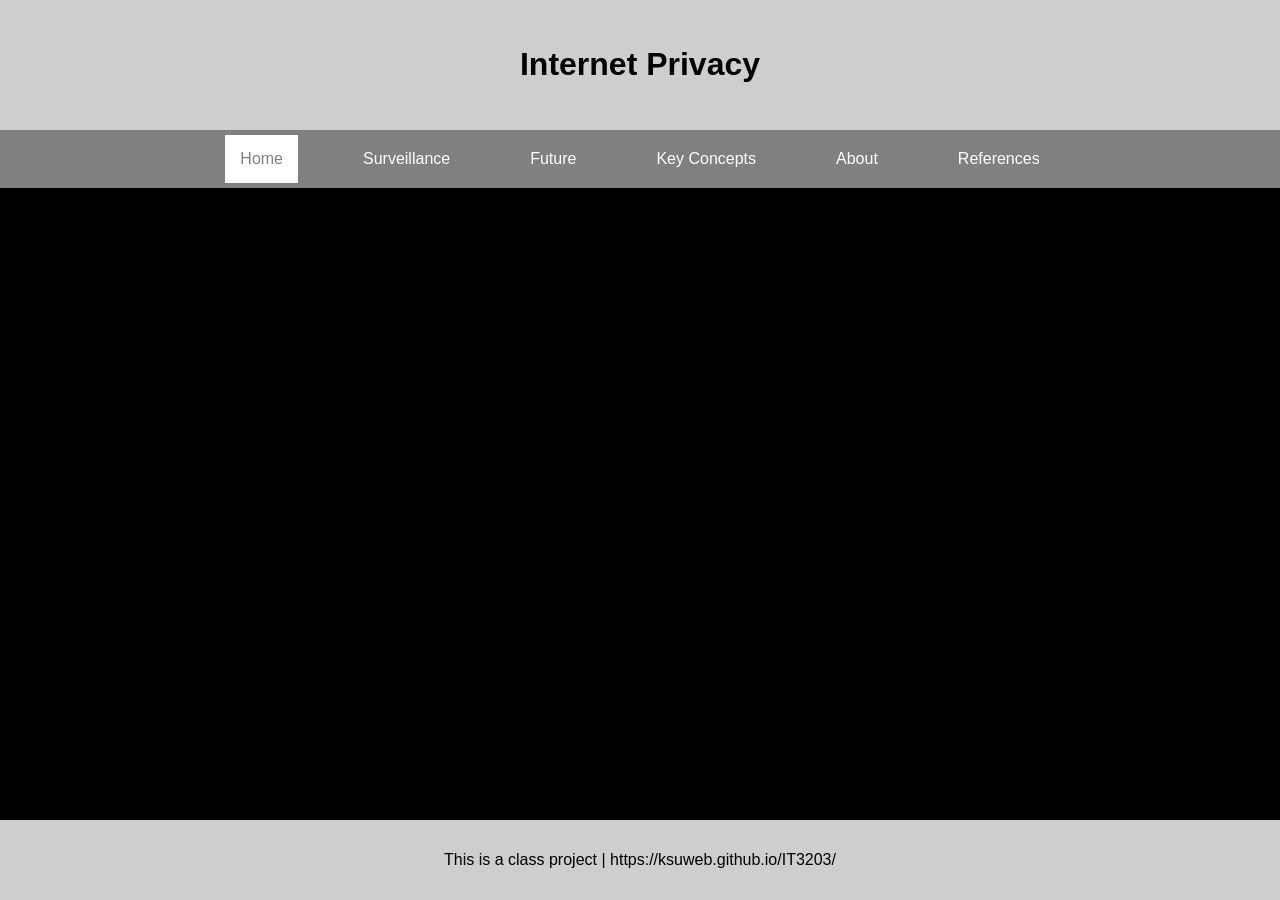
<file: Index.html>
<!DOCTYPE html>
<html lang="en">
    <head>
        <meta charset="UTF-8">
        <title>Home</title>
        <link rel="stylesheet" href="style.css">
    </head>
    <body>
        <header>
           <h1>Internet Privacy</h1>
        </header>
        <nav>
            <a href="Index.html" class="active">Home</a>
            <a href="surveillance.html">Surveillance</a>
            <a href="future.html">Future</a>
            <a href="key-concepts.html">Key Concepts</a>
            <a href="about.html">About</a>
            <a href="references.html">References</a>
        </nav>
        <main class = content>
            
        </main>
        <footer><p>This is a class project | https://ksuweb.github.io/IT3203/</p></footer>
    </body>
    
</html>
</file>
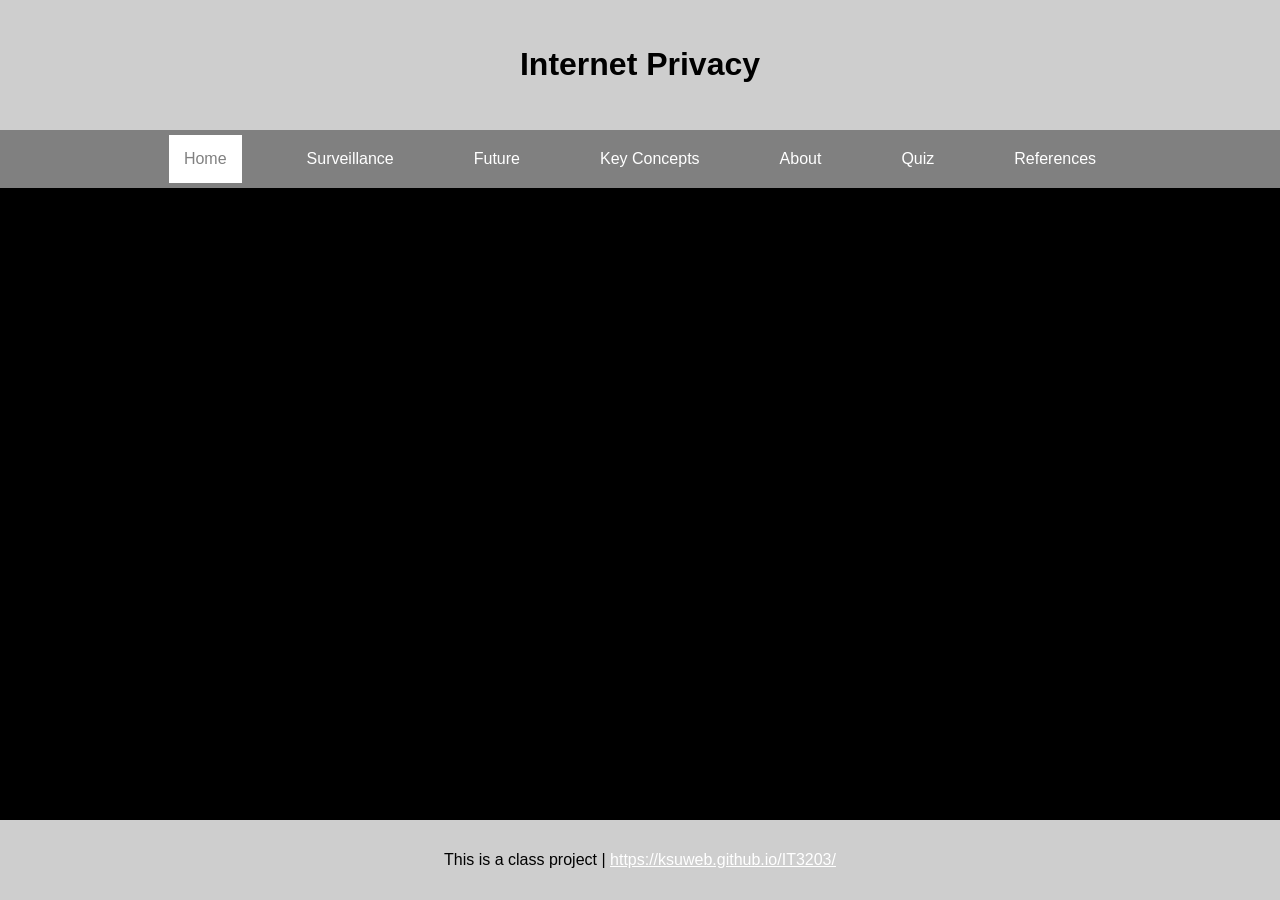
<file: index.html>
<!DOCTYPE html>
<html lang="en">
    <head>
        <meta charset="UTF-8">
        <title>Home</title> <!-- The title that appears on the browser tab -->
        <link rel="stylesheet" href="style.css"> <!-- Connects this HTML file to the external CSS stylesheet  -->
    </head>
    <body>
        <div class="top-bar"> <!-- Adds a sticky top bar to the page -->
        <header> 
           <h1>Internet Privacy</h1> <!-- Top banner of the website -->
        </header>
        <nav>
            <a href="index.html" class="active">Home</a> <!-- class="active" marks this link as the current page so it stays highlighted -->
            <a href="surveillance.html">Surveillance</a>
            <a href="future.html">Future</a>
            <a href="key-concepts.html">Key Concepts</a>
            <a href="about.html">About</a>
            <a href="quiz.html">Quiz</a>
            <a href="references.html">References</a>
        </nav>
        </div>
        <main class = content> <!-- class="content" connects to the .content CSS rule for spacing and layout -->
            
        </main>
        <footer><p>This is a class project | <a href="https://ksuweb.github.io/IT3203/">https://ksuweb.github.io/IT3203/</a></p></footer>
    </body>
    
</html>
</file>
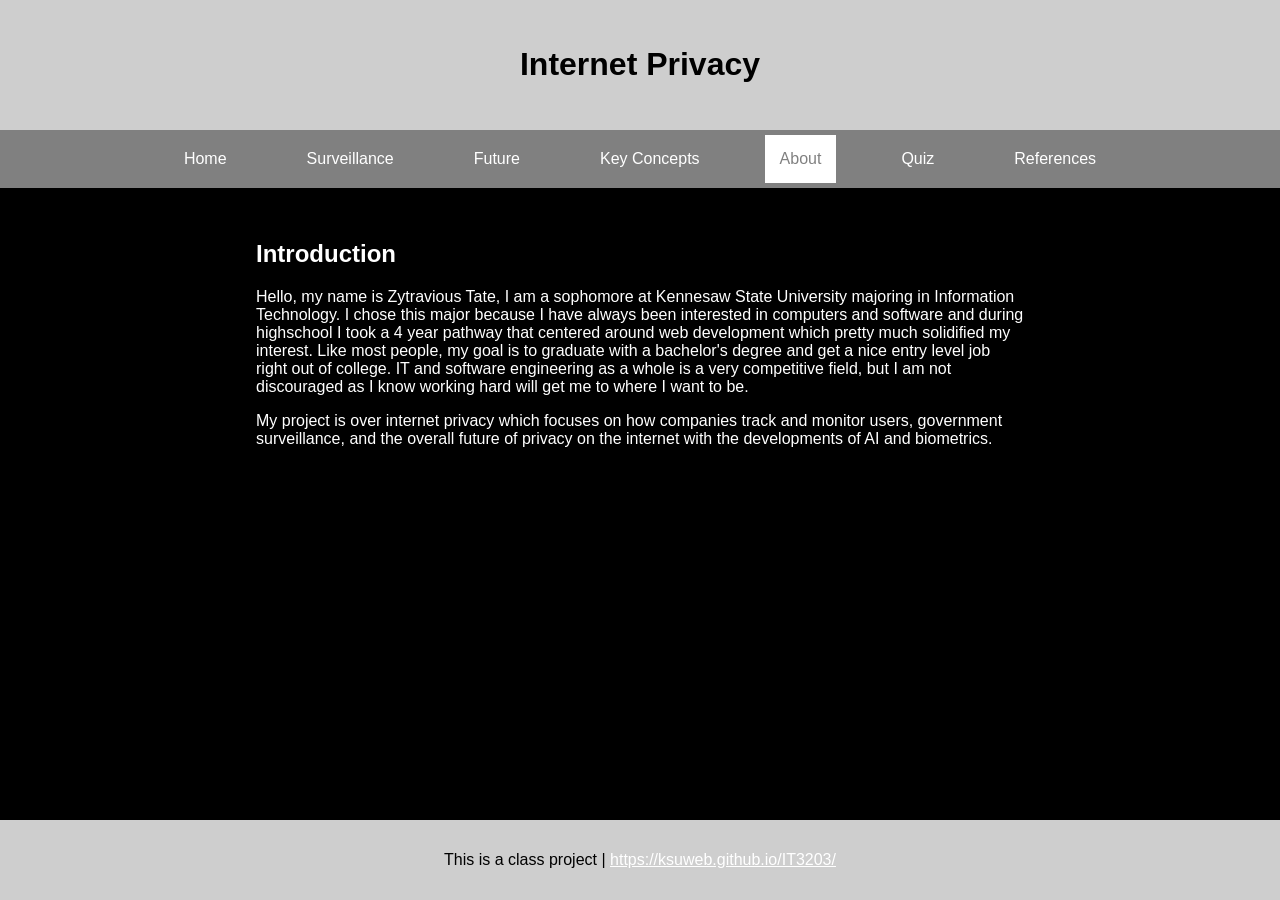
<file: about.html>
<!DOCTYPE html>
<html lang="en">
    <head>
        <meta charset="UTF-8">
        <title>About</title> <!-- The title that appears on the browser tab -->
        <link rel="stylesheet" href="style.css"> <!-- Connects this HTML file to the external CSS stylesheet  -->
    </head>
    <body>
        <div class="top-bar"> <!-- Adds a sticky top bar to the page -->
        <header>
           <h1>Internet Privacy</h1> <!-- Top banner of the website -->
        </header>
        <nav>
            <a href="index.html">Home</a>
            <a href="surveillance.html">Surveillance</a>
            <a href="future.html">Future</a>
            <a href="key-concepts.html">Key Concepts</a>
            <a href="about.html" class="active">About</a> <!-- class="active" marks this link as the current page so it stays highlighted -->
            <a href="quiz.html">Quiz</a>
            <a href="references.html">References</a>
        </nav>
        </div>
        <main class = content> <!-- class="content" connects to the .content CSS rule for spacing and layout -->
            <h2>Introduction</h2>
            <p>Hello, my name is Zytravious Tate, I am a sophomore at Kennesaw State University majoring in Information Technology. I chose this major because I have always been interested in computers and software and during highschool I took a 4 year pathway that centered around web development which pretty much solidified my interest. Like most people, my goal is to graduate with a bachelor's degree and get a nice entry level job right out of college. IT and software engineering as a whole is a very competitive field, but I am not discouraged as I know working hard will get me to where I want to be.</p>
            <p>My project is over internet privacy which focuses on how companies track and monitor users, government surveillance, and the overall future of privacy on the internet with the developments of AI and biometrics.</p>
        </main>
        <footer><p>This is a class project | <a href="https://ksuweb.github.io/IT3203/">https://ksuweb.github.io/IT3203/</a></p></footer>
    </body>
    
</html>
</file>
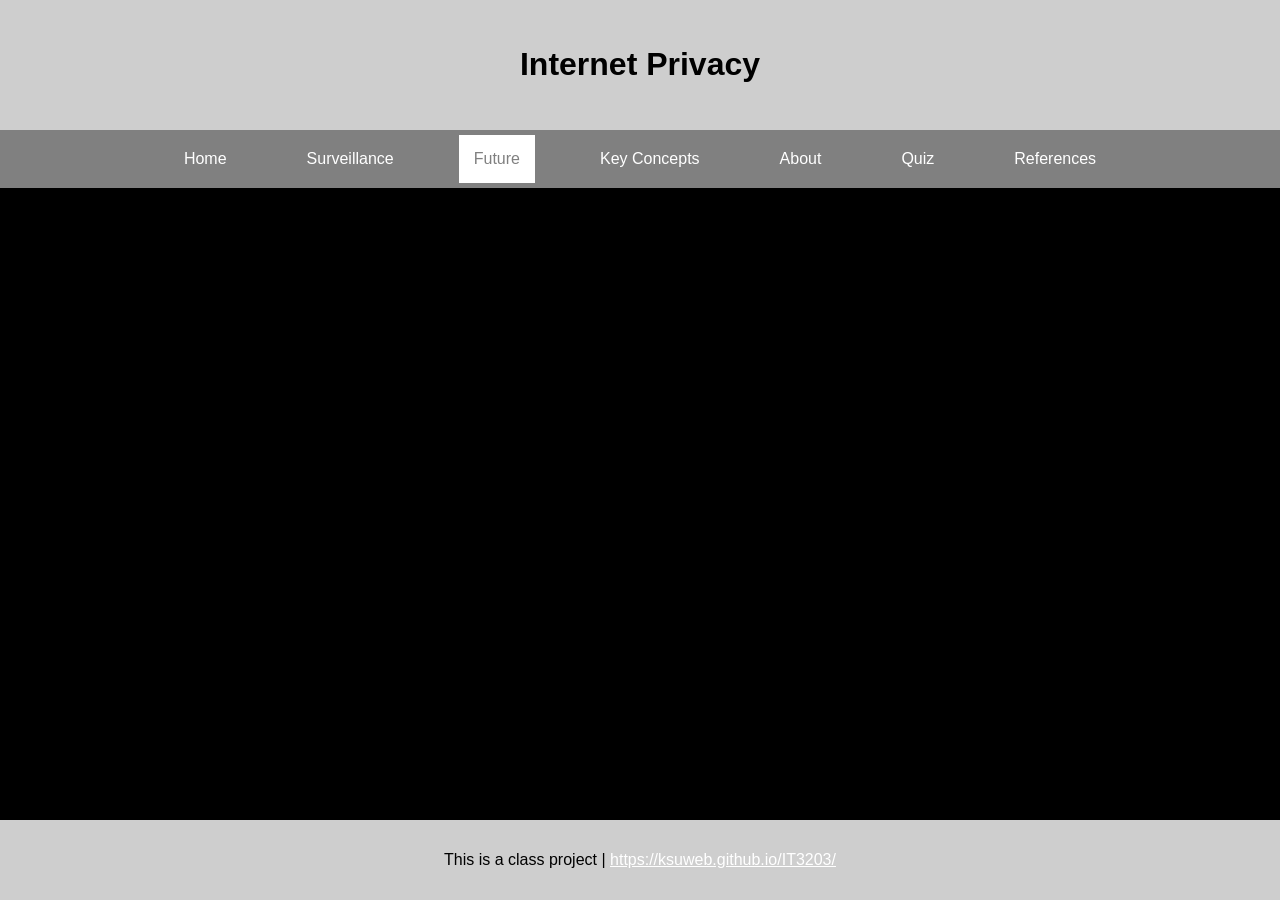
<file: future.html>
<!DOCTYPE html>
<html lang="en">
    <head>
        <meta charset="UTF-8">
        <title>Futrue</title> <!-- The title that appears on the browser tab -->
        <link rel="stylesheet" href="style.css"> <!-- Connects this HTML file to the external CSS stylesheet  -->
    </head>
    <body>
        <div class="top-bar"> <!-- Adds a sticky top bar to the page -->
        <header> 
           <h1>Internet Privacy</h1> <!-- Top banner of the website -->
        </header>
        <nav>
            <a href="index.html">Home</a> 
            <a href="surveillance.html">Surveillance</a> 
            <a href="future.html" class="active">Future</a> <!-- class="active" marks this link as the current page so it stays highlighted -->
            <a href="key-concepts.html">Key Concepts</a>
            <a href="about.html">About</a>
            <a href="quiz.html">Quiz</a>
            <a href="references.html">References</a>
        </nav>
        </div>
        <main class = content> <!-- class="content" connects to the .content CSS rule for spacing and layout -->
            
        </main>
        <footer><p>This is a class project | <a href="https://ksuweb.github.io/IT3203/">https://ksuweb.github.io/IT3203/</a></p></footer>
    </body>
    
</html>
</file>
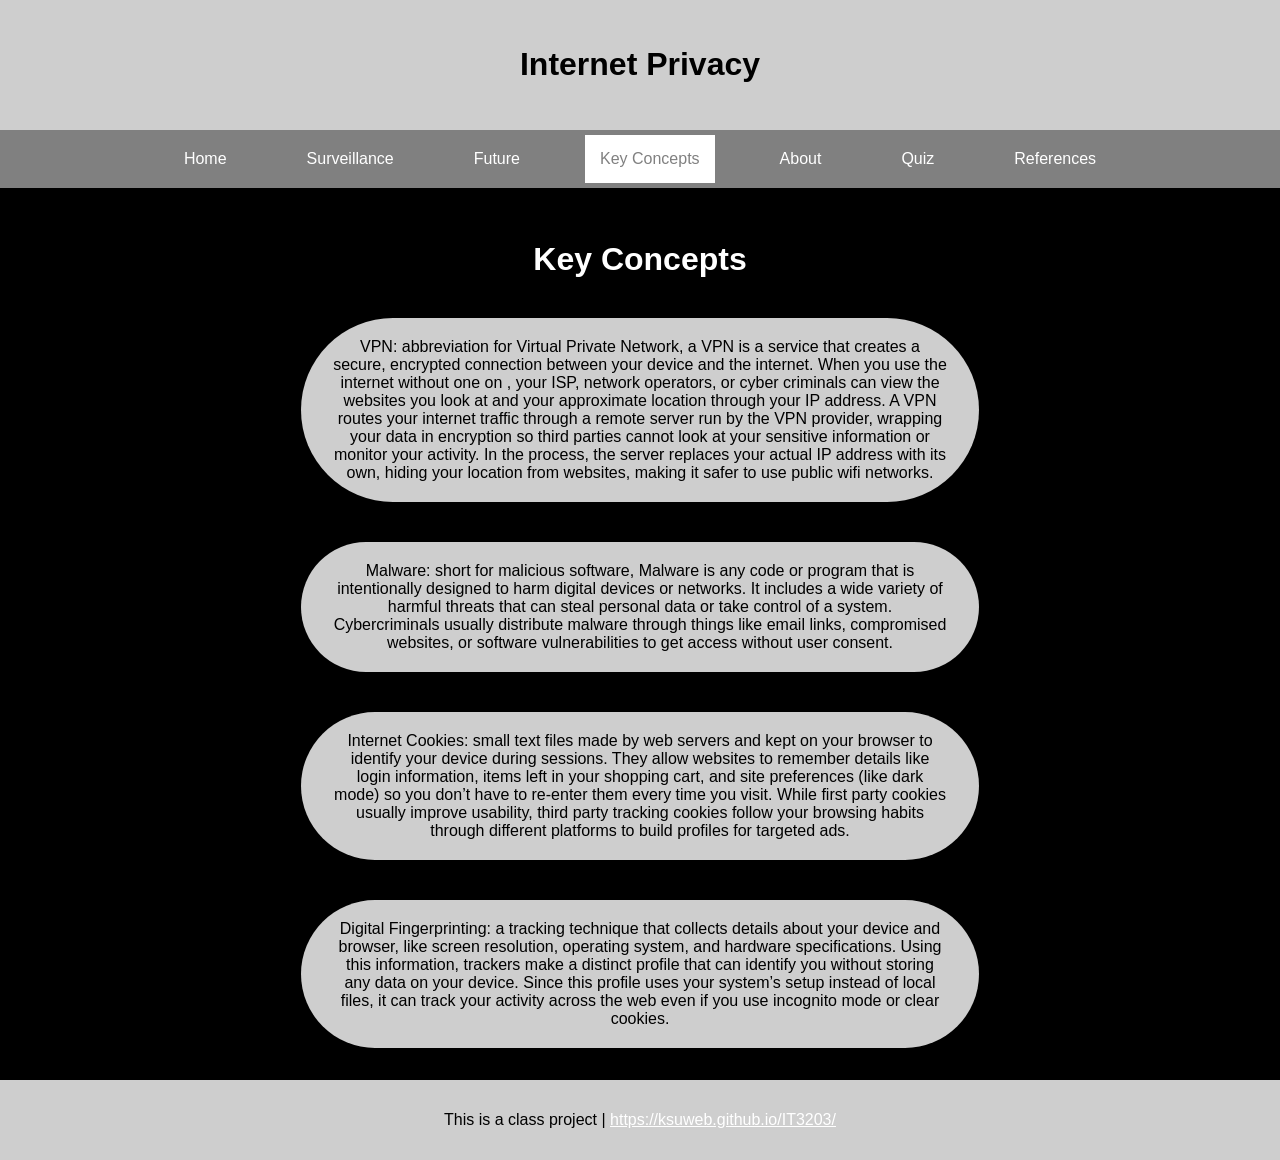
<file: key-concepts.html>
<!DOCTYPE html>
<html lang="en">
    <head>
        <meta charset="UTF-8">
        <title>Key Concepts</title> <!-- The title that appears on the browser tab -->
        <link rel="stylesheet" href="style.css"> <!-- Connects this HTML file to the external CSS stylesheet  -->
    </head>
    <body>
        <div class="top-bar"> <!-- Adds a sticky top bar to the page -->
        <header> 
           <h1>Internet Privacy</h1> <!-- Top banner of the website -->
        </header>
        <nav>
            <a href="index.html">Home</a> 
            <a href="surveillance.html">Surveillance</a> 
            <a href="future.html">Future</a>
            <a href="key-concepts.html" class="active">Key Concepts</a> <!-- class="active" marks this link as the current page so it stays highlighted -->
            <a href="about.html">About</a>
            <a href="quiz.html">Quiz</a>
            <a href="references.html">References</a> 
        </nav>
        </div>
        <main class = content> <!-- class="content" connects to the .content CSS rule for spacing and layout -->
            <h1 class = "center">Key Concepts</h1>
            <br>
            <div class="bubble-stack">
                <div class="bubble">VPN: abbreviation for Virtual Private Network, a VPN is a service that creates a secure, encrypted connection between your device and the internet. When you use the internet without one on , your ISP, network operators, or cyber criminals can view the websites you look at and your approximate location through your IP address. A VPN routes your internet traffic through a remote server run by the VPN provider, wrapping your data in encryption so third parties cannot look at your sensitive information or monitor your activity. In the process, the server replaces your actual IP address with its own, hiding your location from websites, making it safer to use public wifi networks.</div>
                <div class="bubble">Malware: short for malicious software, Malware is any code or program that is intentionally designed to harm digital devices or networks. It includes a wide variety of harmful threats that can steal personal data or take control of a system. Cybercriminals usually distribute malware through things like email links, compromised websites, or software vulnerabilities to get access without user consent.</div>
                <div class="bubble">Internet Cookies: small text files made by web servers and kept on your browser to identify your device during sessions. They allow websites to remember details like login information, items left in your shopping cart, and site preferences (like dark mode) so you don’t have to re-enter them every time you visit. While first party cookies usually improve usability, third party tracking cookies follow your browsing habits through different platforms to build profiles for targeted ads.</div>
                <div class="bubble">Digital Fingerprinting: a tracking technique that collects details about your device and browser, like screen resolution, operating system, and hardware specifications. Using this information, trackers make a distinct profile that can identify you without storing any data on your device. Since this profile uses your system’s setup instead of local files, it can track your activity across the web even if you use incognito mode or clear cookies.</div>
            </div>
        </main>
        <footer><p>This is a class project | <a href="https://ksuweb.github.io/IT3203/">https://ksuweb.github.io/IT3203/</a></p></footer>
    </body>
    
</html>
</file>
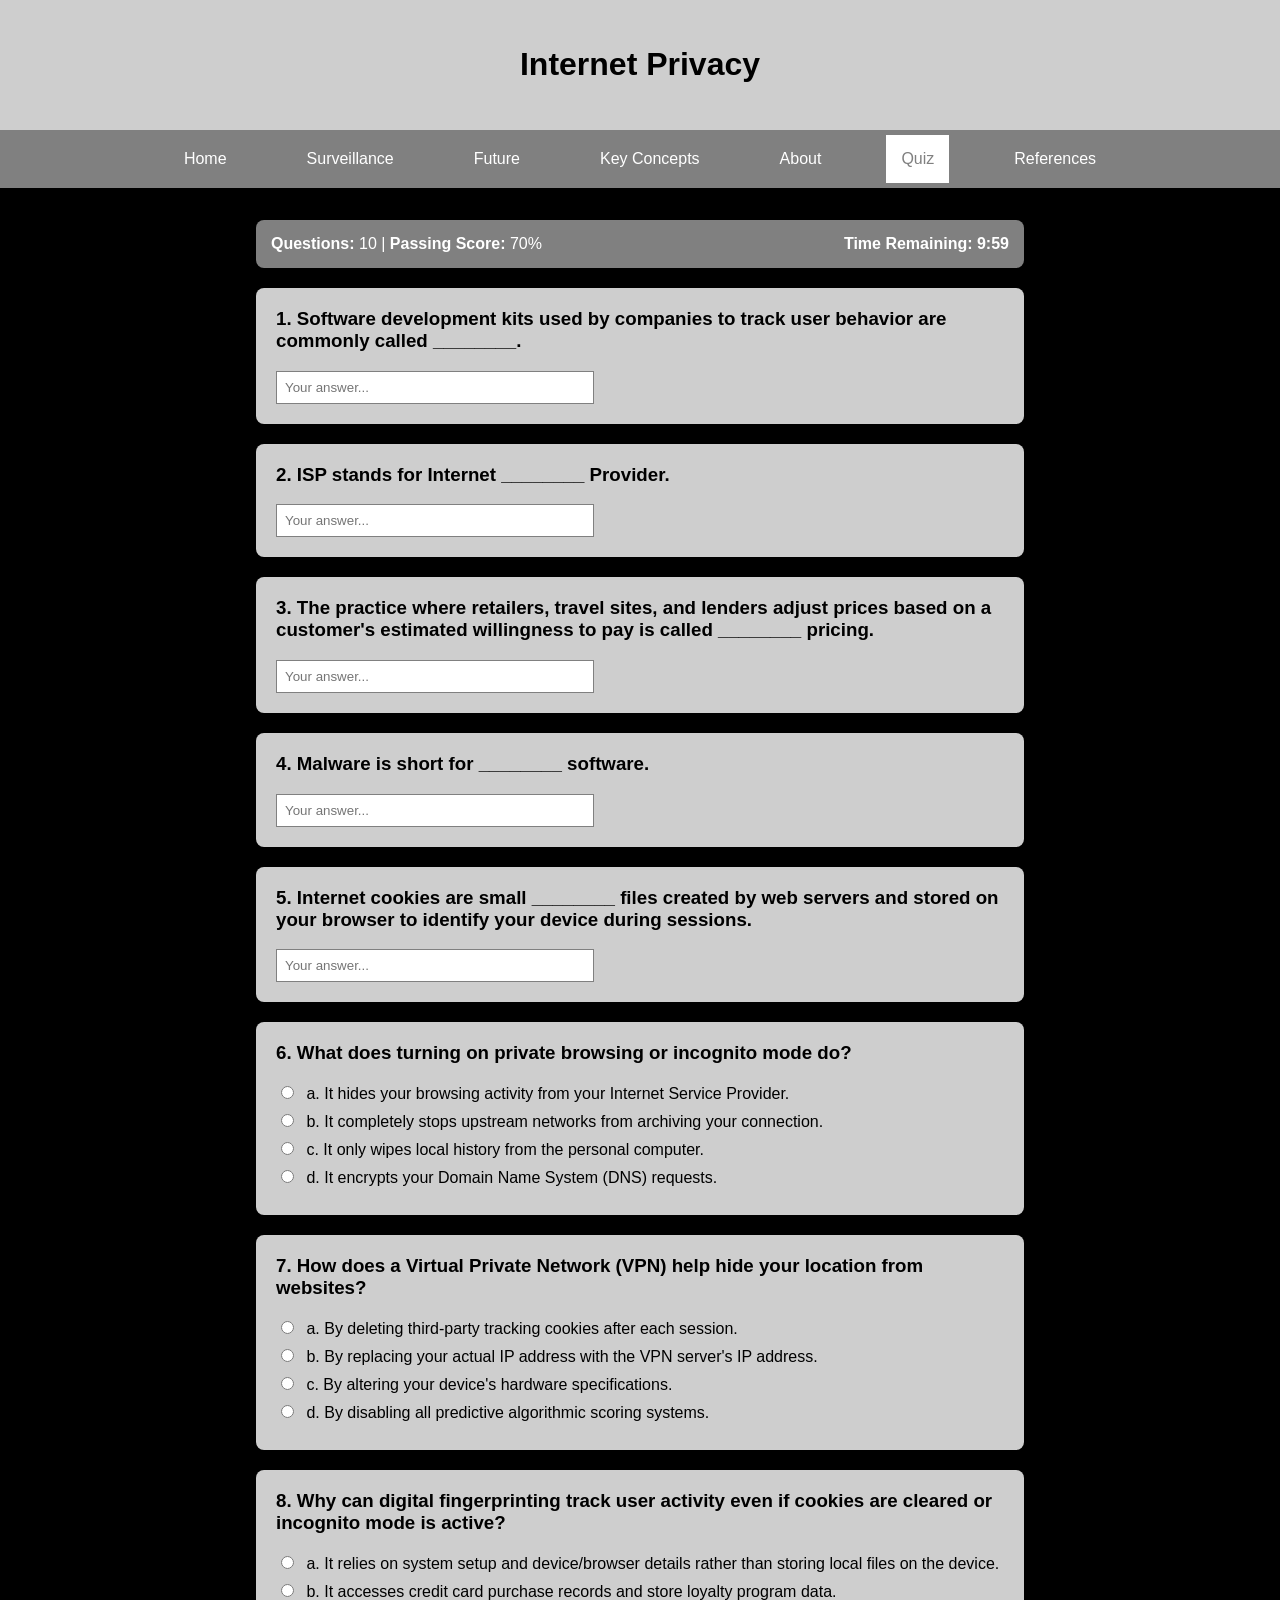
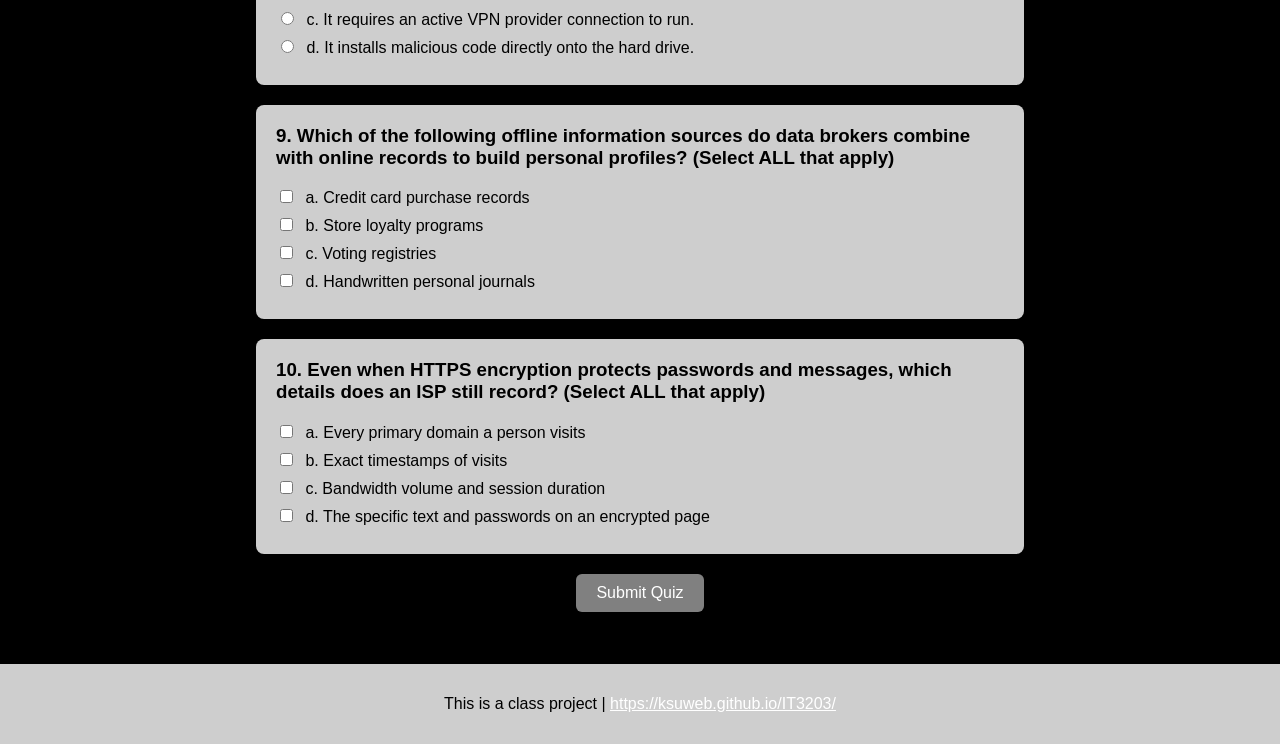
<file: quiz.html>
<!DOCTYPE html>
<html lang="en">
    <head>
        <meta charset="UTF-8">
        <title>Quiz</title> <!-- The title that appears on the browser tab -->
        <link rel="stylesheet" href="style.css"> <!-- Connects this HTML file to the external CSS stylesheet  -->
        <link rel="stylesheet" href="quiz.css"> <!-- Connects this file to the quiz-specific stylesheet -->
    </head>
    <body>
        <div class="top-bar"> <!-- Adds a sticky top bar to the page -->
        <header> 
           <h1>Internet Privacy</h1> <!-- Top banner of the website -->
        </header>
        <nav>
            <a href="index.html">Home</a>
            <a href="surveillance.html">Surveillance</a>
            <a href="future.html">Future</a>
            <a href="key-concepts.html">Key Concepts</a>
            <a href="about.html">About</a>
            <a href="quiz.html" class="active">Quiz</a> <!-- class="active" marks this link as the current page so it stays highlighted -->
            <a href="references.html">References</a>
        </nav>
        </div>
        <main class = content> <!-- class="content" connects to the .content CSS rule for spacing and layout -->
            <div class="quiz-header-bar"> <!-- Top summary bar showing question count and timer -->
                <div><strong>Questions:</strong> 10 | <strong>Passing Score:</strong> 70%</div>
                <div class="timer-display">Time Remaining: <span id="timer">10:00</span></div> <!-- Shows countdown timer -->
            </div>

            <form id="privacyQuiz" novalidate> <!-- Form container holding all quiz questions -->
                <!-- Question 1: Fill-in -->
                <div class="q-card"> <!-- Card container for question 1 -->
                    <h3>1. Software development kits used by companies to track user behavior are commonly called ________.</h3>
                    <input type="text" name="q1" class="text-answer-input" placeholder="Your answer..."> <!-- Text input for answer -->
                </div>

                <!-- Question 2: Fill-in -->
                <div class="q-card"> <!-- Card container for question 2 -->
                    <h3>2. ISP stands for Internet ________ Provider.</h3>
                    <input type="text" name="q2" class="text-answer-input" placeholder="Your answer..."> <!-- Text input for answer -->
                </div>

                <!-- Question 3: Fill-in -->
                <div class="q-card"> <!-- Card container for question 3 -->
                    <h3>3. The practice where retailers, travel sites, and lenders adjust prices based on a customer's estimated willingness to pay is called ________ pricing.</h3>
                    <input type="text" name="q3" class="text-answer-input" placeholder="Your answer..."> <!-- Text input for answer -->
                </div>

                <!-- Question 4: Fill-in -->
                <div class="q-card"> <!-- Card container for question 4 -->
                    <h3>4. Malware is short for ________ software.</h3>
                    <input type="text" name="q4" class="text-answer-input" placeholder="Your answer..."> <!-- Text input for answer -->
                </div>

                <!-- Question 5: Fill-in -->
                <div class="q-card"> <!-- Card container for question 5 -->
                    <h3>5. Internet cookies are small ________ files created by web servers and stored on your browser to identify your device during sessions.</h3>
                    <input type="text" name="q5" class="text-answer-input" placeholder="Your answer..."> <!-- Text input for answer -->
                </div>

                <!-- Question 6: Multiple Choice -->
                <div class="q-card"> <!-- Card container for question 6 -->
                    <h3>6. What does turning on private browsing or incognito mode do?</h3>
                    <label class="option-label"><input type="radio" name="q6" value="A"> a. It hides your browsing activity from your Internet Service Provider.</label> <!-- Option A -->
                    <label class="option-label"><input type="radio" name="q6" value="B"> b. It completely stops upstream networks from archiving your connection.</label> <!-- Option B -->
                    <label class="option-label"><input type="radio" name="q6" value="C"> c. It only wipes local history from the personal computer.</label> <!-- Option C -->
                    <label class="option-label"><input type="radio" name="q6" value="D"> d. It encrypts your Domain Name System (DNS) requests.</label> <!-- Option D -->
                </div>

                <!-- Question 7: Multiple Choice -->
                <div class="q-card"> <!-- Card container for question 7 -->
                    <h3>7. How does a Virtual Private Network (VPN) help hide your location from websites?</h3>
                    <label class="option-label"><input type="radio" name="q7" value="A"> a. By deleting third-party tracking cookies after each session.</label> <!-- Option A -->
                    <label class="option-label"><input type="radio" name="q7" value="B"> b. By replacing your actual IP address with the VPN server's IP address.</label> <!-- Option B -->
                    <label class="option-label"><input type="radio" name="q7" value="C"> c. By altering your device's hardware specifications.</label> <!-- Option C -->
                    <label class="option-label"><input type="radio" name="q7" value="D"> d. By disabling all predictive algorithmic scoring systems.</label> <!-- Option D -->
                </div>

                <!-- Question 8: Multiple Choice -->
                <div class="q-card"> <!-- Card container for question 8 -->
                    <h3>8. Why can digital fingerprinting track user activity even if cookies are cleared or incognito mode is active?</h3>
                    <label class="option-label"><input type="radio" name="q8" value="A"> a. It relies on system setup and device/browser details rather than storing local files on the device.</label> <!-- Option A -->
                    <label class="option-label"><input type="radio" name="q8" value="B"> b. It accesses credit card purchase records and store loyalty program data.</label> <!-- Option B -->
                    <label class="option-label"><input type="radio" name="q8" value="C"> c. It requires an active VPN provider connection to run.</label> <!-- Option C -->
                    <label class="option-label"><input type="radio" name="q8" value="D"> d. It installs malicious code directly onto the hard drive.</label> <!-- Option D -->
                </div>

                <!-- Question 9: Multi-Select -->
                <div class="q-card"> <!-- Card container for question 9 -->
                    <h3>9. Which of the following offline information sources do data brokers combine with online records to build personal profiles? (Select ALL that apply)</h3>
                    <label class="option-label"><input type="checkbox" name="q9" value="A"> a. Credit card purchase records</label> <!-- Option A -->
                    <label class="option-label"><input type="checkbox" name="q9" value="B"> b. Store loyalty programs</label> <!-- Option B -->
                    <label class="option-label"><input type="checkbox" name="q9" value="C"> c. Voting registries</label> <!-- Option C -->
                    <label class="option-label"><input type="checkbox" name="q9" value="D"> d. Handwritten personal journals</label> <!-- Option D -->
                </div>

                <!-- Question 10: Multi-Select -->
                <div class="q-card"> <!-- Card container for question 10 -->
                    <h3>10. Even when HTTPS encryption protects passwords and messages, which details does an ISP still record? (Select ALL that apply)</h3>
                    <label class="option-label"><input type="checkbox" name="q10" value="A"> a. Every primary domain a person visits</label> <!-- Option A -->
                    <label class="option-label"><input type="checkbox" name="q10" value="B"> b. Exact timestamps of visits</label> <!-- Option B -->
                    <label class="option-label"><input type="checkbox" name="q10" value="C"> c. Bandwidth volume and session duration</label> <!-- Option C -->
                    <label class="option-label"><input type="checkbox" name="q10" value="D"> d. The specific text and passwords on an encrypted page</label> <!-- Option D -->
                </div>

                <button type="submit" class="submit-btn">Submit Quiz</button> <!-- Button to submit quiz answers -->
            </form>
        </main>

        <div id="resultsModal" class="modal-overlay"> <!-- Popup overlay that appears after submission -->
            <div class="modal-box"> <!-- Inner window holding score and answer breakdown -->
                <h2>Quiz Results</h2> <!-- Modal title -->
                <p><strong>Status:</strong> <span id="passFailStatus"></span></p> <!-- Displays Pass or Fail -->
                <p><strong>Score:</strong> <span id="scoreText"></span> / 10</p> <!-- Displays total points out of 10 -->
                <p><strong>Time Taken:</strong> <span id="timeSpentText"></span></p> <!-- Displays total time spent -->
                <hr class="modal-divider"> <!-- Line separating score from individual answers -->
                <h3>Question Breakdown</h3>
                <div id="answersBreakdown"></div> <!-- Container populated by JavaScript with each question's result -->
                <button id="retakeBtn" class="submit-btn modal-btn">Retake Quiz</button> <!-- Button to refresh and retake quiz -->
            </div>
        </div>
        <footer><p>This is a class project | <a href="https://ksuweb.github.io/IT3203/">https://ksuweb.github.io/IT3203/</a></p></footer>
        <script src="quiz.js"></script> <!-- Connects this page to the quiz JavaScript file -->
    </body>
    
</html>
</file>
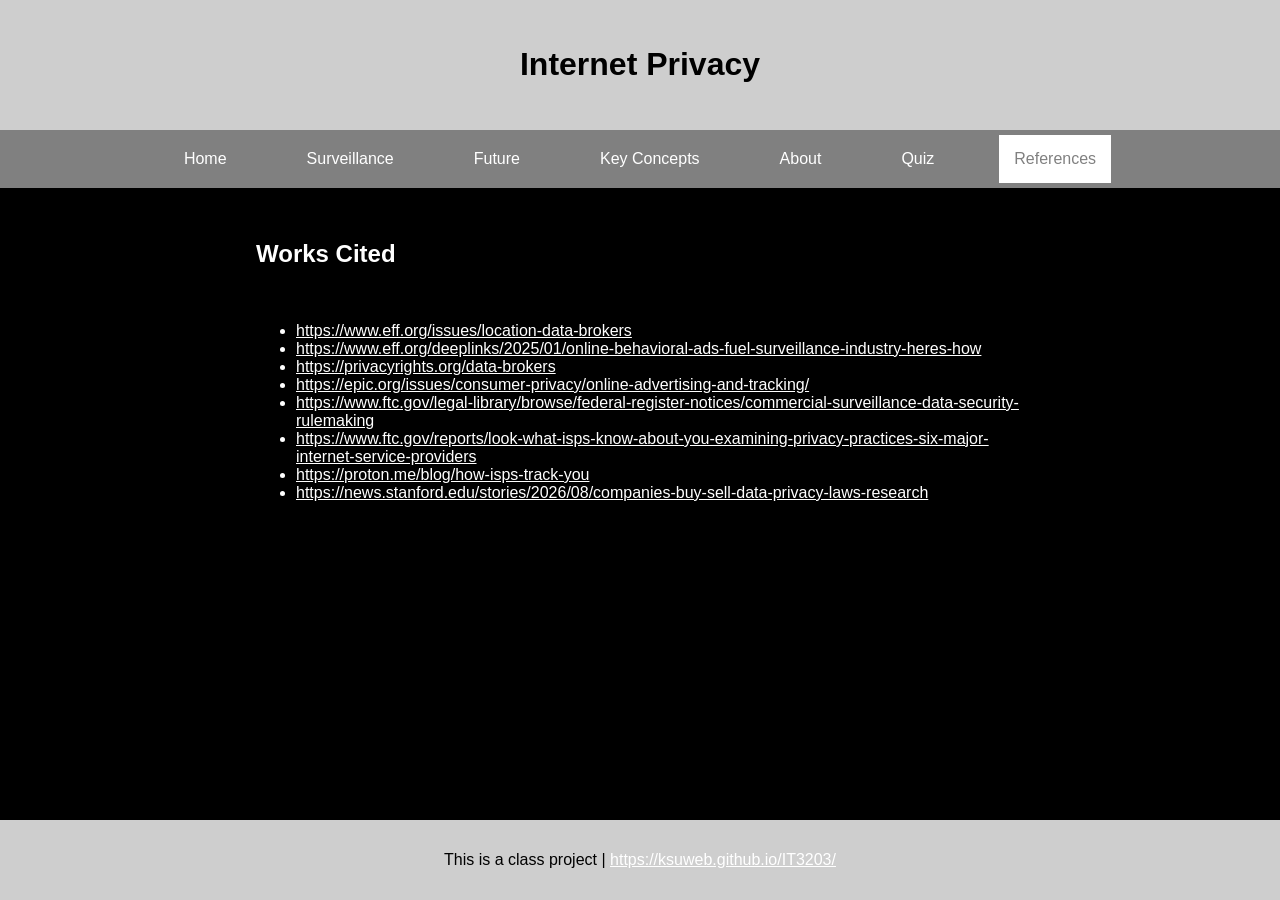
<file: references.html>
<!DOCTYPE html>
<html lang="en">
    <head>
        <meta charset="UTF-8">
        <title>References</title> <!-- The title that appears on the browser tab -->
        <link rel="stylesheet" href="style.css"> <!-- Connects this HTML file to the external CSS stylesheet  -->
    </head>
    <body>
        <div class="top-bar"> <!-- Adds a sticky top bar to the page -->
        <header> 
           <h1>Internet Privacy</h1> <!-- Top banner of the website -->
        </header>
        <nav>
            <a href="index.html">Home</a> 
            <a href="surveillance.html">Surveillance</a> 
            <a href="future.html">Future</a>
            <a href="key-concepts.html">Key Concepts</a>
            <a href="about.html">About</a>
            <a href="quiz.html">Quiz</a>
            <a href="references.html" class="active">References</a> <!-- class="active" marks this link as the current page so it stays highlighted -->
        </nav>
        </div>
        <main class = content> <!-- class="content" connects to the .content CSS rule for spacing and layout -->
            <h2>Works Cited</h2>
            <br>
            <ul>
                <li><a href="https://www.eff.org/issues/location-data-brokers">https://www.eff.org/issues/location-data-brokers</a></li>
                <li><a href="https://www.eff.org/deeplinks/2025/01/online-behavioral-ads-fuel-surveillance-industry-heres-how">https://www.eff.org/deeplinks/2025/01/online-behavioral-ads-fuel-surveillance-industry-heres-how</a></li>
                <li><a href="https://privacyrights.org/data-brokers">https://privacyrights.org/data-brokers</a></li>
                <li><a href="https://epic.org/issues/consumer-privacy/online-advertising-and-tracking/">https://epic.org/issues/consumer-privacy/online-advertising-and-tracking/</a></li>
                <li><a href="https://www.ftc.gov/legal-library/browse/federal-register-notices/commercial-surveillance-data-security-rulemaking">https://www.ftc.gov/legal-library/browse/federal-register-notices/commercial-surveillance-data-security-rulemaking</a></li>
                <li><a href="https://www.ftc.gov/reports/look-what-isps-know-about-you-examining-privacy-practices-six-major-internet-service-providers">https://www.ftc.gov/reports/look-what-isps-know-about-you-examining-privacy-practices-six-major-internet-service-providers</a></li>
                <li><a href="https://proton.me/blog/how-isps-track-you">https://proton.me/blog/how-isps-track-you</a></li>
                <li><a href="https://news.stanford.edu/stories/2026/08/companies-buy-sell-data-privacy-laws-research">https://news.stanford.edu/stories/2026/08/companies-buy-sell-data-privacy-laws-research</a></li>
            </ul>
        </main>
        <footer><p>This is a class project | <a href="https://ksuweb.github.io/IT3203/">https://ksuweb.github.io/IT3203/</a></p></footer>
    </body>
    
</html>
</file>
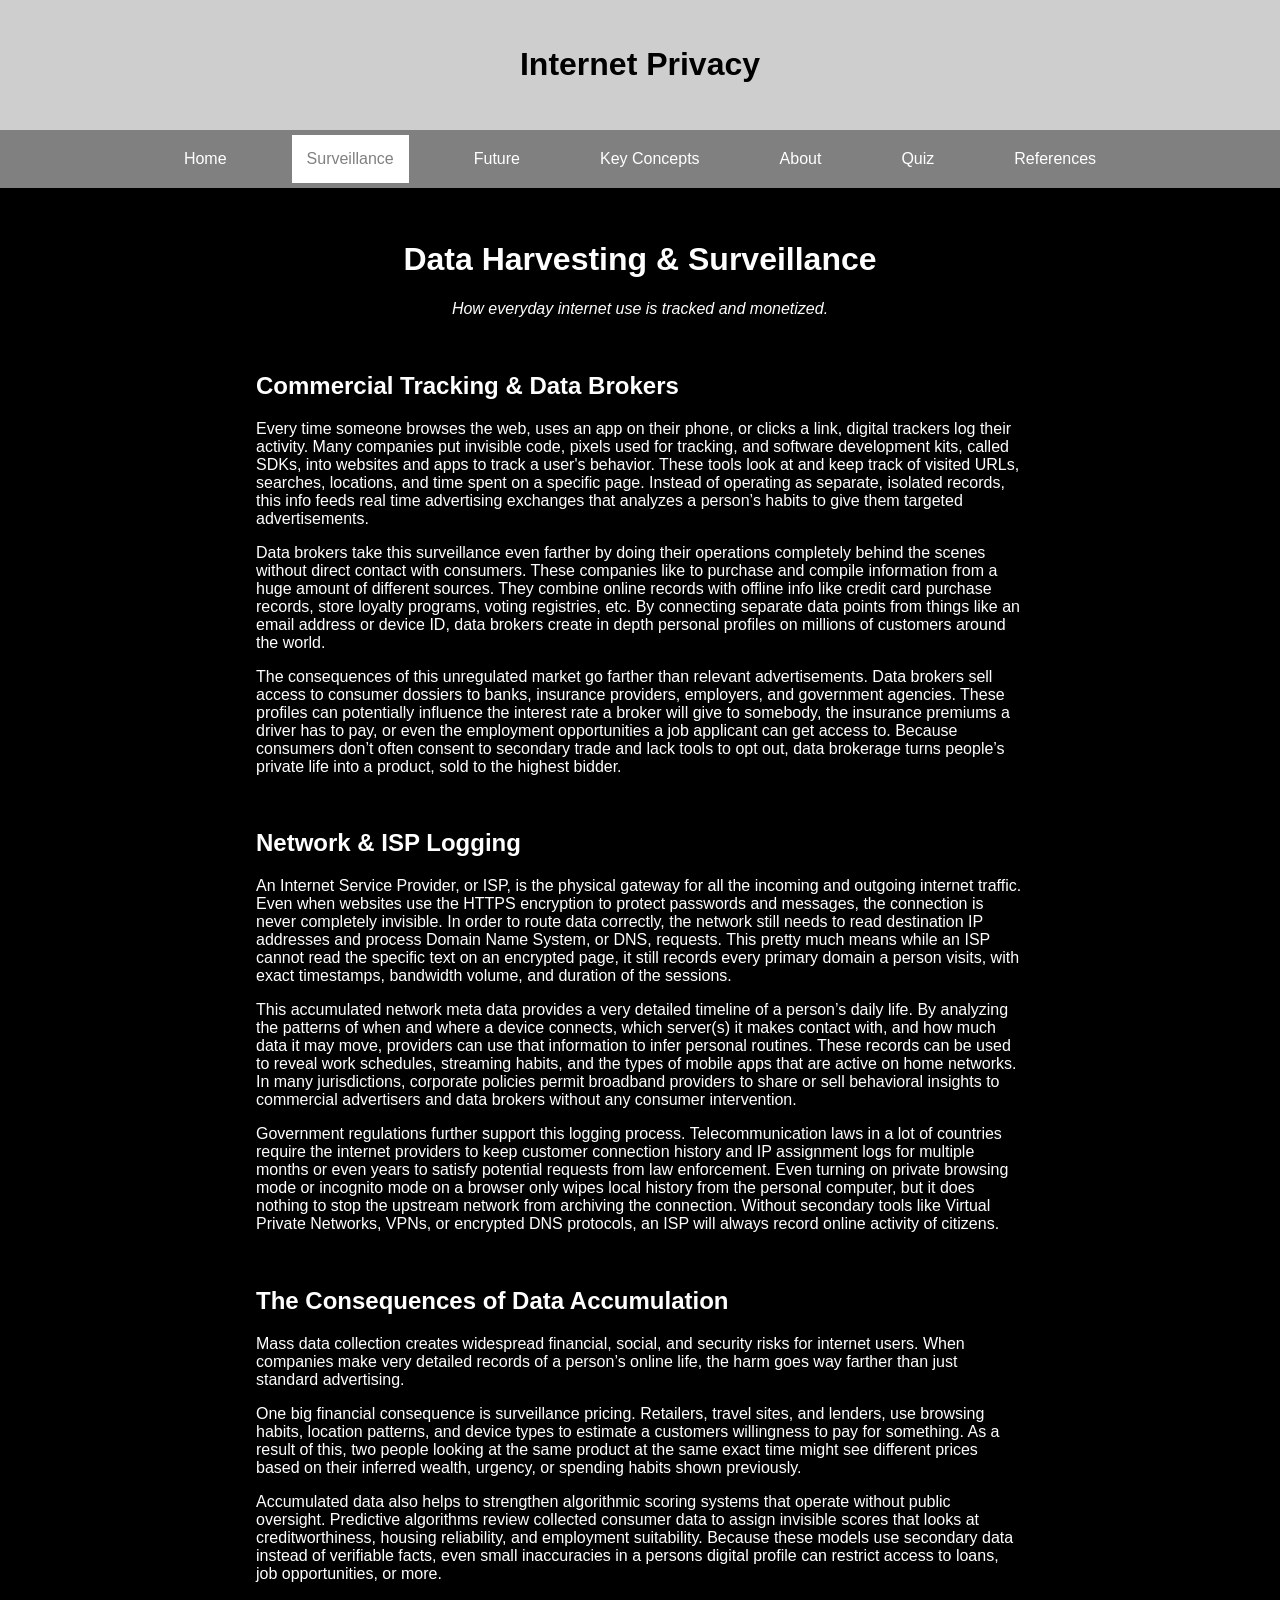
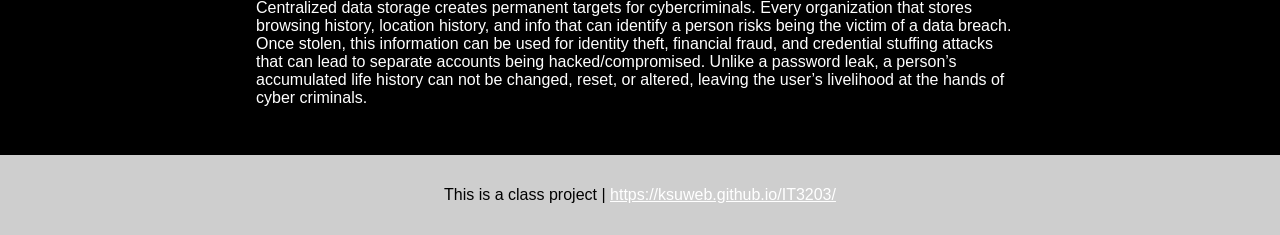
<file: surveillance.html>
<!DOCTYPE html>
<html lang="en">
    <head>
        <meta charset="UTF-8">
        <title>Surveillance</title> <!-- The title that appears on the browser tab -->
        <link rel="stylesheet" href="style.css"> <!-- Connects this HTML file to the external CSS stylesheet  -->
    </head>
    <body>
        <div class="top-bar"> <!-- Adds a sticky top bar to the page -->
        <header> 
           <h1>Internet Privacy</h1> <!-- Top banner of the website -->
        </header>
        <nav>
            <a href="index.html">Home</a> 
            <a href="surveillance.html" class="active">Surveillance</a> <!-- class="active" marks this link as the current page so it stays highlighted -->
            <a href="future.html">Future</a>
            <a href="key-concepts.html">Key Concepts</a>
            <a href="about.html">About</a>
            <a href="quiz.html">Quiz</a>
            <a href="references.html">References</a>
        </nav>
        </div>
        <main class = content> <!-- class="content" connects to the .content CSS rule for spacing and layout -->
            <h1 class = center>Data Harvesting & Surveillance</h1>
            <p class = center><em>How everyday internet use is tracked and monetized.</em></p>
            <br>
            <h2>Commercial Tracking & Data Brokers</h2>
            <p>Every time someone browses the web, uses an app on their phone, or clicks a link, digital trackers log their activity. Many companies put invisible code, pixels used for tracking, and software development kits, called SDKs, into websites and apps to track a user's behavior. These tools look at and keep track of visited URLs, searches, locations, and time spent on a specific page. Instead of operating as separate, isolated records, this info feeds real time advertising exchanges that analyzes a person’s habits to give them targeted advertisements.</p>
            <p>Data brokers take this surveillance even farther by doing their operations completely behind the scenes without direct contact with consumers. These companies like to purchase and compile information from a huge amount of different sources. They combine online records with offline info like credit card purchase records, store loyalty programs, voting registries, etc. By connecting separate data points from things like an email address or device ID, data brokers create in depth personal profiles on millions of customers around the world.</p>
            <p>The consequences of this unregulated market go farther than relevant advertisements. Data brokers sell access to consumer dossiers to banks, insurance providers, employers, and government agencies. These profiles can potentially influence the interest rate a broker will give to somebody, the insurance premiums a driver has to pay, or even the employment opportunities a job applicant can get access to. Because consumers don’t often consent to secondary trade and lack tools to opt out, data brokerage turns people’s private life into a product, sold to the highest bidder.</p>
            <br>
            <h2>Network & ISP Logging</h2>
            <p>An Internet Service Provider, or ISP, is the physical gateway for all the incoming and outgoing internet traffic. Even when websites use the HTTPS encryption to protect passwords and messages, the connection is never completely invisible. In order to route data correctly, the network still needs to read destination IP addresses and process Domain Name System, or DNS, requests. This pretty much means while an ISP cannot read the specific text on an encrypted page, it still records every primary domain a person visits, with exact timestamps, bandwidth volume, and duration of the sessions.</p>
            <p>This accumulated network meta data provides a very detailed timeline of a person’s daily life. By analyzing the patterns of when and where a device connects, which server(s) it makes contact with, and how much data it may move, providers can use that information to infer personal routines. These records can be used to reveal work schedules, streaming habits, and the types of mobile apps that are active on home networks. In many jurisdictions, corporate policies permit broadband providers to share or sell behavioral insights to commercial advertisers and data brokers without any consumer intervention.</p>
            <p>Government regulations further support this logging process. Telecommunication laws in a lot of countries require the internet providers to keep customer connection history and IP assignment logs for multiple months or even years to satisfy potential requests from law enforcement. Even turning on private browsing mode or incognito mode on a browser only wipes local history from the personal computer, but it does nothing to stop the upstream network from archiving the connection. Without secondary tools like Virtual Private Networks, VPNs, or encrypted DNS protocols, an ISP will always record online activity of citizens.</p>
            <br>
            <h2>The Consequences of Data Accumulation</h2>
            <p>Mass data collection creates widespread financial, social, and security risks for internet users. When companies make very detailed records of a person’s online life, the harm goes way farther than just standard advertising.</p>
            <p>One big financial consequence is surveillance pricing. Retailers, travel sites, and lenders, use browsing habits, location patterns, and device types to estimate a customers willingness to pay for something. As a result of this, two people looking at the same product at the same exact time might see different prices based on their inferred wealth, urgency, or spending habits shown previously.</p>
            <p>Accumulated data also helps to strengthen algorithmic scoring systems that operate without public oversight. Predictive algorithms review collected consumer data to assign invisible scores that looks at creditworthiness, housing reliability, and employment suitability. Because these models use secondary data instead of verifiable facts, even small inaccuracies in a persons digital profile can restrict access to loans, job opportunities, or more.</p>
            <p>Centralized data storage creates permanent targets for cybercriminals. Every organization that stores browsing history, location history, and info that can identify a person risks being the victim of a data breach. Once stolen, this information can be used for identity theft, financial fraud, and credential stuffing attacks that can lead to separate accounts being hacked/compromised. Unlike a password leak, a person’s accumulated life history can not be changed, reset, or altered, leaving the user’s livelihood at the hands of cyber criminals.</p>
        </main>
        <footer><p>This is a class project | <a href="https://ksuweb.github.io/IT3203/">https://ksuweb.github.io/IT3203/</a></p></footer>
    </body>
    
</html>
</file>
<file: style.css>
body {
    background-color: #000000; /* Sets the page background to black */
    font-family: Arial, sans-serif; /* Easy to read font */
    color: white; /* Default text color across the page */
    margin: 0; /* Removes default browser space around the edges */
    padding: 0; /* Removes inner spacing on the page */
    display: flex; /* Turns on Flexbox layout mode */
    flex-direction: column; /* Stacks elements vertically: Header, then Content, then Footer */
    min-height: 100vh; /* Makes the page at least 100% of the screen height */
}

header {
    background-color: rgb(206, 206, 206); /* Light gray background */
    color: black; /* Black text */
    padding: 25px; /* 25px space inside around the header text */
    text-align: center; /* Centers the header text horizontally */
}

nav {
    display: flex; /* Arranges navigation links in a row */
    justify-content: center; /* Centers the links horizontally */
    align-items: center; /* Centers the links vertically */
    padding: 5px; /* Small space inside the top and bottom of the nav bar */
    gap: 50px; /* Puts 50px of empty space between each link */
    background-color: grey; /* Gray background for the menu bar */
    color: white; /* Default text color */
    
}

nav a {
    color: white; /* Link text color */
    text-decoration: none; /* Removes the default underline from links */
    padding: 15px; /* Adds clickable area around the link text */
}

nav a:hover,
nav a.active {
    color: grey; /* Changes link text to gray */
    background-color: white; /* Gives the link a white highlighted box */

}

footer {
    
    background-color: rgb(206, 206, 206); /* Matches the light gray header */
    color: black; /* Black text */
    padding: 15px; /* Spacing inside the footer */
    text-align: center; /* Centers the footer text */

}

a {
    color: white;
}

.content {
    flex: 1; /* Grows to fill all empty space, pushing the footer to the bottom */
    padding: 2rem 16rem; /* 2rem space on Top/Bottom; 16rem space on Left/Right */
}

.center {
    text-align: center; /* Centers the text within the .special class */
}

.top-bar {
    position: sticky; /* Makes the top bar stick to the top of the page while scrolling */
    top: 0; /* Positions the top bar at the very top of the page */
    z-index: 1000; /* Keeps the bar floating above other content */
}

.bubble-stack {
    display: flex; 
    flex-direction: column; /* Stacks the bubbles vertically */
    align-items: center; /* Centers the bubbles horizontally */
    gap: 2.5rem; /* Space between each bubble */
    width: 100%;
}

.bubble {
    width: 80%;
    max-width: 1200px;
    padding: 1.25rem 2rem; /* Adds padding inside the bubble */
    border-radius: 9999px; /* Gives the rounded shape */
    background-color: rgb(206, 206, 206); /* Light gray background for the bubble */
    color: black; /* Black text inside the bubble */
    text-align: center;

}

.bubble:hover {
    background-color: grey; /* Slightly darker gray background on hover */
    color: white; 

}
</file>
<file: quiz.css>
.quiz-header-bar {
    display: flex;
    justify-content: space-between; /* Pushes question count to the left and timer to the right */
    background-color: grey; /* Gray background matching nav bar */
    color: white; /* White text */
    padding: 15px; /* Space inside the bar */
    border-radius: 8px; /* Slightly rounded corners */
    margin-bottom: 20px; /* Space below the bar */
}

.timer-display {
    font-weight: bold; /* Bold text for timer */
}

.q-card {
    background-color: rgb(206, 206, 206); /* Light gray background matching header, footer, and bubbles */
    color: black; /* Black text */
    border-radius: 8px; /* Rounds question card corners */
    padding: 20px; /* Inner padding inside the question card */
    margin-bottom: 20px; /* Space between each question card */
}

.q-card h3 {
    margin-top: 0; /* Removes default space above title */
}

.option-label {
    display: block; /* Puts each option on a new line */
    margin: 8px 0; /* Space between choices */
    color: black; /* Black text */
}

.option-label input {
    margin-right: 8px; /* Small space between button and text */
}

.text-answer-input {
    width: 300px; /* Fixed standard width for text box */
    padding: 8px; /* Space inside the text box */
    border: 1px solid grey; /* Border around text box */
    background-color: white; /* White text box */
    color: black; /* Black typed text */
}

.submit-btn {
    background-color: grey; /* Gray background */
    color: white; /* White text */
    font-size: 1rem; /* Standard font size */
    padding: 10px 20px; /* Space inside button */
    border: none; /* Removes button border */
    border-radius: 6px; /* Rounds button corners */
    cursor: pointer; /* Pointer cursor on hover */
    display: block; /* Allows centering */
    margin: 20px auto; /* Centers button horizontally */
}

.submit-btn:hover {
    background-color: white; /* White background on hover */
    color: black; /* Black text on hover */
}

.modal-btn {
    margin-top: 20px; /* Space above retake button */
}

.modal-overlay {
    display: none; /* Hidden until submission */
    position: fixed; /* Keeps modal in place over the screen */
    top: 0; /* Aligns to top of screen */
    left: 0; /* Aligns to left of screen */
    width: 100%; /* Full screen width */
    height: 100%; /* Full screen height */
    background-color: rgba(0, 0, 0, 0.8); /* Dim black background */
    z-index: 3000; /* higher than other elements on the page */
    overflow-y: auto; /* Allows scrolling if results are long */
    padding: 20px; /* Space around edges */
    box-sizing: border-box; /* Includes padding in width */
}

.modal-box {
    background-color: rgb(206, 206, 206); /* Light gray modal box */
    color: black; /* Black text */
    max-width: 700px; /* Maximum box width */
    margin: 0 auto; /* Centers modal box horizontally */
    padding: 20px; /* Space inside modal */
    border-radius: 8px; /* Rounds box corners */
}

.modal-divider {
    border: 0; /* Removes default line style */
    border-top: 1px solid grey; /* Solid gray line */
    margin: 15px 0; /* Space above and below line */
}

.result-pass {
    color: green; /* Green text for passed or correct */
    font-weight: bold; /* Bold text */
}

.result-fail {
    color: red; /* Red text for failed or incorrect */
    font-weight: bold; /* Bold text */
}

.breakdown-item {
    background-color: white; /* White background for each result item */
    padding: 10px; /* Space inside item */
    margin: 10px 0; /* Space between items */
    border-left: 5px solid; /* Solid left border for color coding */
    border-radius: 4px; /* Slightly rounded corners */
}

.correct-card {
    border-left-color: green; /* Green side bar for correct */
}

.incorrect-card {
    border-left-color: red; /* Red side bar for incorrect */
}
</file>
